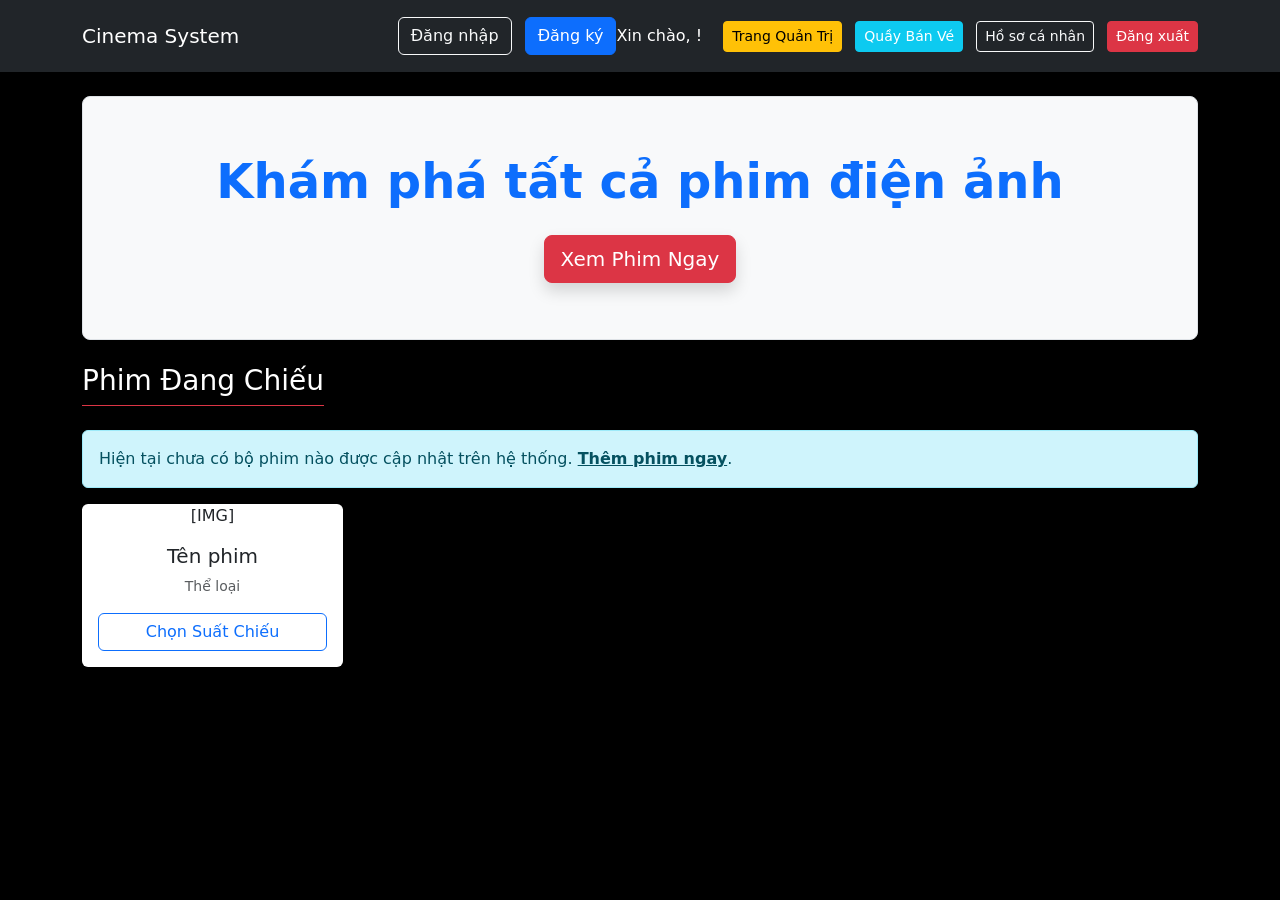
<file: Cinema-Booking-System/src/main/resources/templates/index.html>
<!DOCTYPE html>
<html xmlns:th="http://www.thymeleaf.org" xmlns:sec="http://www.thymeleaf.org/extras/spring-security">
<head>
    <meta charset="UTF-8">
    <title>Trang Chủ Phim - SCBS</title>
    <link href="https://cdn.jsdelivr.net/npm/bootstrap@5.3.0/dist/css/bootstrap.min.css" rel="stylesheet">
    <link th:href="@{/css/scbs.css}" rel="stylesheet">
</head>
<body class="bg-black">
    <nav class="navbar navbar-expand-lg navbar-dark bg-dark py-3">
        <div class="container">
            <a class="navbar-brand font-weight-bold" href="/">Cinema System</a>
            <div class="ms-auto d-flex text-white align-items-center">
                <!-- Khi CHƯA đăng nhập -->
                <div sec:authorize="!isAuthenticated()">
                    <a th:href="@{/login}" class="btn btn-outline-light me-2">Đăng nhập</a>
                    <a th:href="@{/register}" class="btn btn-primary">Đăng ký</a>
                </div>
                <!-- Khi ĐÃ đăng nhập -->
                <div sec:authorize="isAuthenticated()">
                    <span class="me-3">Xin chào, <b class="text-white" sec:authentication="name"></b>!</span>
                    <span sec:authorize="hasAuthority('ROLE_ADMIN')">
                        <a th:href="@{/admin/dashboard}" class="btn btn-sm btn-warning me-2">Trang Quản Trị</a>
                    </span>
                    <span sec:authorize="hasAuthority('ROLE_STAFF')">
                        <a th:href="@{/staff/dashboard}" class="btn btn-sm btn-info me-2 text-white">Quầy Bán Vé</a>
                    </span>
                    <a th:href="@{/profile}" class="btn btn-sm btn-outline-light me-2">Hồ sơ cá nhân</a>
                    <form th:action="@{/logout}" method="post" style="display:inline;">
                        <button type="submit" class="btn btn-sm btn-danger">Đăng xuất</button>
                    </form>
                </div>
            </div>
        </div>
    </nav>
    <div class="container mt-4">
        <!-- Banner (Hero section) -->
        <div class="p-5 mb-4 bg-light rounded-3 border">
            <div class="container-fluid py-2 text-center">
                <h1 class="display-5 fw-bold text-primary">Khám phá tất cả phim điện ảnh</h1>
<!--                <p class="col-md-8 mx-auto fs-5 text-muted">Hệ thống đặt vé nhanh chóng (CORE-06), chọn ghế dễ dàng tại SCBS.</p>-->
                <a href="#movies" class="btn btn-danger btn-lg mt-3 shadow">Xem Phim Ngay</a>
            </div>
        </div>
        <h3 id="movies" class="mb-4 border-bottom pb-2 border-danger d-inline-block text-white">Phim Đang Chiếu</h3>

        <!-- Hiển thị thông báo nếu mảng rỗng -->
        <div th:if="${#lists.isEmpty(movies)}" class="alert alert-info">
            Hiện tại chưa có bộ phim nào được cập nhật trên hệ thống.
            <span sec:authorize="hasAuthority('ROLE_ADMIN')">
                <a th:href="@{/admin/movies/create}" class="alert-link">Thêm phim ngay</a>.
            </span>
        </div>

        <!-- Render phim lấy từ Database -->
        <div class="row mt-3" th:unless="${#lists.isEmpty(movies)}">
            <div class="col-md-3 mb-4" th:each="m : ${movies}">
                <div class="card h-100 shadow-sm border-0">
                    <img th:if="${m.posterUrl != null and !#strings.isEmpty(m.posterUrl)}"
                         th:src="${m.posterUrl}"
                         class="card-img-top movie-poster"
                         th:alt="${m.title}">
                    <div th:unless="${m.posterUrl != null and !#strings.isEmpty(m.posterUrl)}"
                         class="movie-poster-placeholder d-flex align-items-center justify-content-center">
                        [IMG]
                    </div>
                    <div class="card-body text-center">
                        <h5 class="card-title text-truncate" th:text="${m.title}">Tên phim</h5>
                        <p class="card-text text-muted small" th:text="${m.genre != null ? m.genre.name : 'Unknown'} + ' | ' + ${m.duration} + ' phút'">Thể loại</p>
                        <!-- CORE-08 link to view showtimes -->
                        <a th:href="@{/movie/{id}/showtimes(id=${m.id})}" class="btn btn-outline-primary w-100">Chọn Suất Chiếu</a>
                    </div>
                </div>
            </div>
        </div>
    </div>
</body>
</html>
</file>
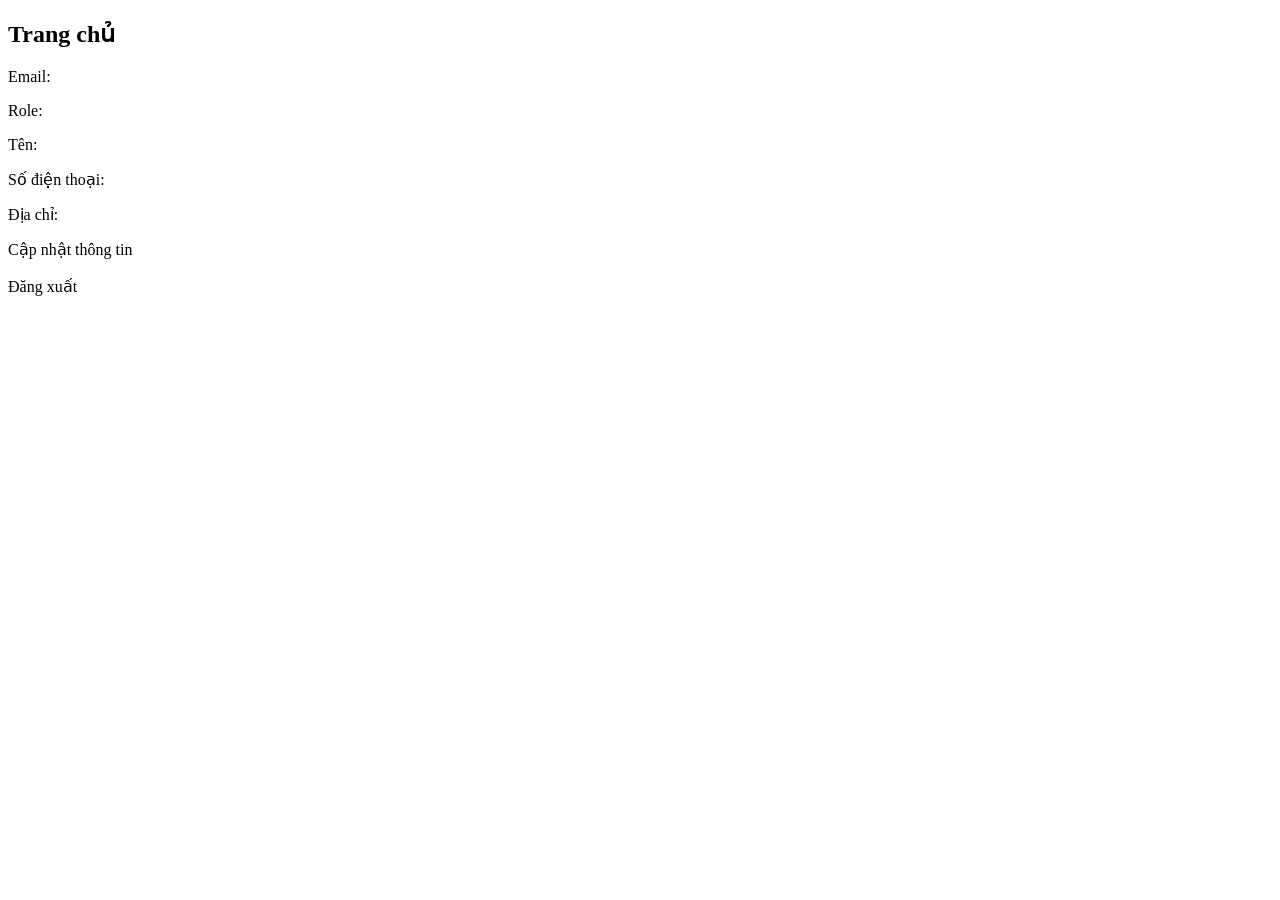
<file: Cinema-Booking-System/src/main/resources/templates/home.html>
<!DOCTYPE html>
<html xmlns:th="http://www.thymeleaf.org">
<head>
  <title>Home</title>
</head>
<body>
<h2>Trang chủ</h2>

<p>Email: <span th:text="${user.email}"></span></p>
<p>Role: <span th:text="${user.role}"></span></p>

<p>Tên: <span th:text="${user.name}"></span></p>
<p>Số điện thoại: <span th:text="${user.phone}"></span></p>
<p>Địa chỉ: <span th:text="${user.address}"></span></p>

<a th:href="@{/profile}">Cập nhật thông tin</a>
<br><br>
<a th:href="@{/logout}">Đăng xuất</a>

</body>
</html>
</file>
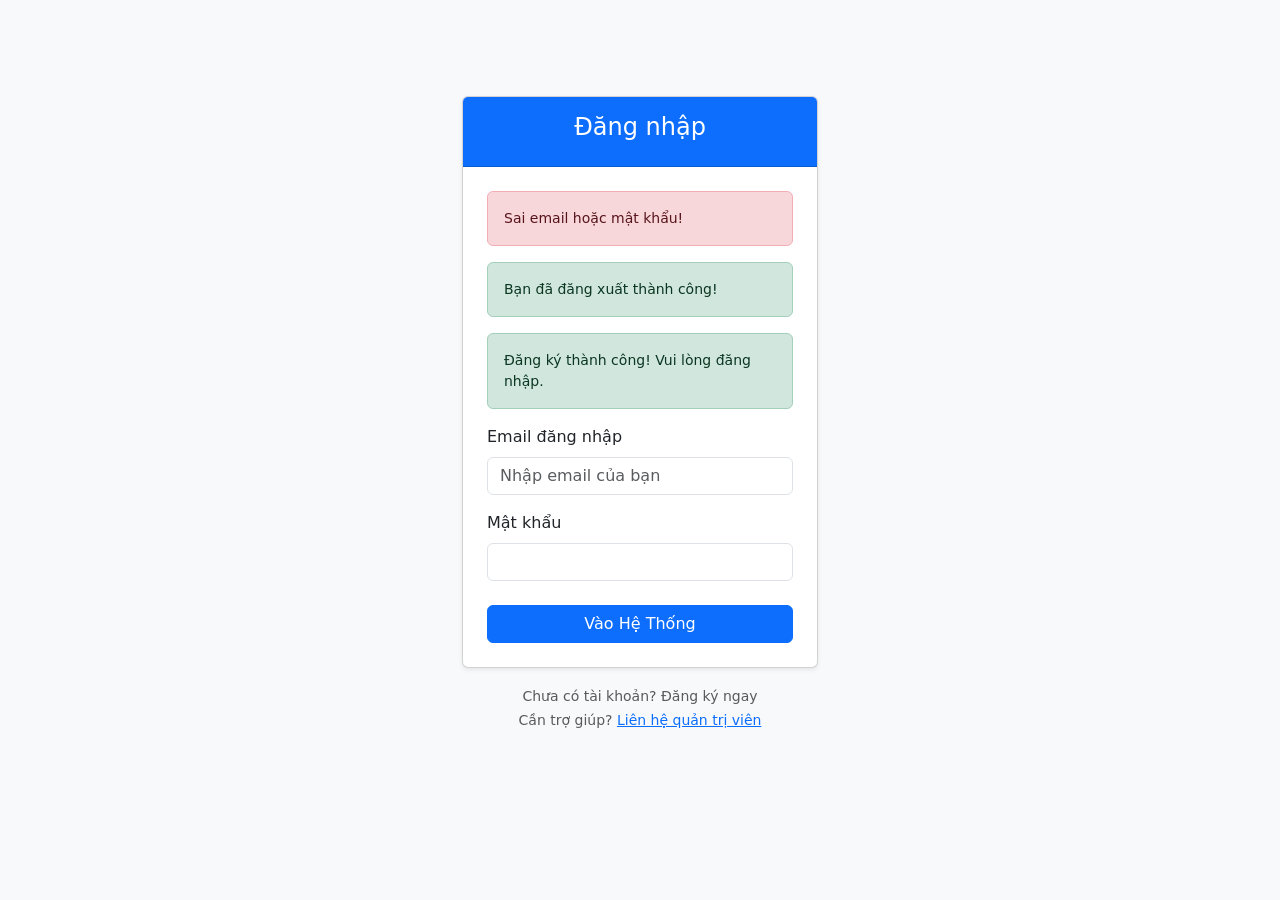
<file: Cinema-Booking-System/src/main/resources/templates/login.html>
<!DOCTYPE html>
<html xmlns:th="http://www.thymeleaf.org">
<head>
    <meta charset="UTF-8">
    <title>Đăng nhập - SCBS</title>
    <link href="https://cdn.jsdelivr.net/npm/bootstrap@5.3.0/dist/css/bootstrap.min.css" rel="stylesheet">
    <link th:href="@{/css/scbs.css}" rel="stylesheet">
</head>
<body class="bg-light">
    <div class="container mt-5">
        <div class="row justify-content-center">
            <div class="col-md-4 mt-5">
                <div class="card shadow-sm">
                    <div class="card-header bg-primary text-white text-center py-3">
                        <h4>Đăng nhập</h4>
                    </div>
                    <div class="card-body p-4">
                        <div th:if="${param.error}" class="alert alert-danger small">
                            Sai email hoặc mật khẩu!
                        </div>
                        <div th:if="${param.logout}" class="alert alert-success small">
                            Bạn đã đăng xuất thành công!
                        </div>
                        <div th:if="${param.registered}" class="alert alert-success small">
                            Đăng ký thành công! Vui lòng đăng nhập.
                        </div>
                        <form th:action="@{/login}" method="post" class="needs-validation" novalidate>
                            <div class="mb-3">
                                <label class="form-label font-weight-bold">Email đăng nhập</label>
                                <input type="email" name="email" class="form-control" placeholder="Nhập email của bạn" pattern="[a-zA-Z0-9._%+-]+@[a-zA-Z0-9.-]+\.[a-zA-Z]{2,}$" required />
                                <div class="invalid-feedback">
                                    Vui lòng nhập đúng định dạng Email
                                </div>
                            </div>
                            <div class="mb-3">
                                <label class="form-label font-weight-bold">Mật khẩu</label>
                                <input type="password" name="password" class="form-control" required />
                                <div class="invalid-feedback">
                                    Mật khẩu không được để trống.
                                </div>
                            </div>
                            <button type="submit" class="btn btn-primary w-100 mt-2">Vào Hệ Thống</button>
                        </form>
                    </div>
                </div>
                <div class="text-center mt-3 text-muted">
                    <small>Chưa có tài khoản? <a th:href="@{/register}">Đăng ký ngay</a></small>
                    <br>
                    <small>Cần trợ giúp? <a href="#">Liên hệ quản trị viên</a></small>
                </div>
            </div>
        </div>
    </div>
</body>
<script>
    // Script để kích hoạt kiểm tra tính hợp lệ của Bootstrap
    (function () {
        'use strict'
        var forms = document.querySelectorAll('.needs-validation')
        Array.prototype.slice.call(forms).forEach(function (form) {
            form.addEventListener('submit', function (event) {
                if (!form.checkValidity()) {
                    event.preventDefault()
                    event.stopPropagation()
                }
                form.classList.add('was-validated')
            }, false)
        })
    })()
</script>
</html>
</file>
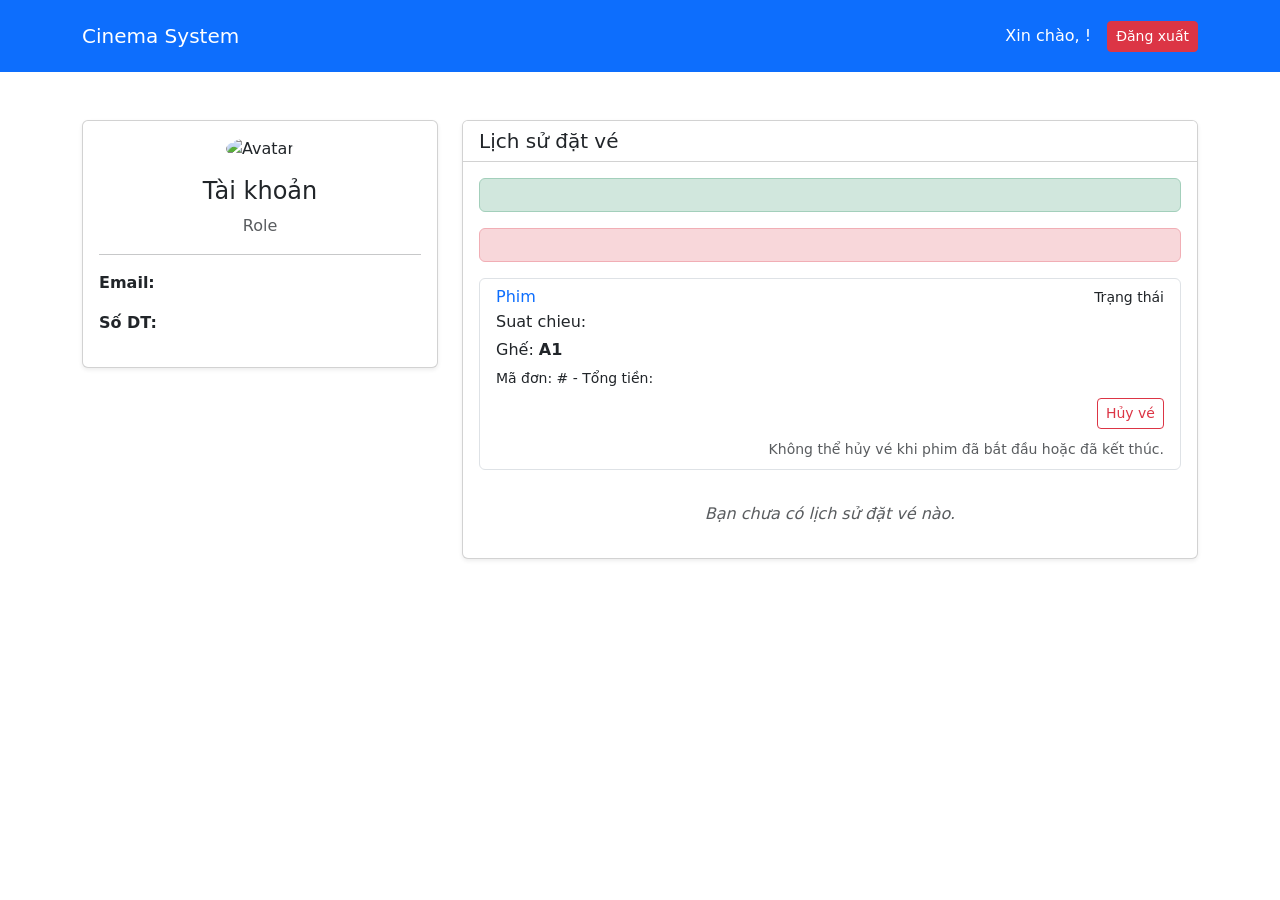
<file: Cinema-Booking-System/src/main/resources/templates/profile.html>
<!DOCTYPE html>
<html xmlns:th="http://www.thymeleaf.org" xmlns:sec="http://www.thymeleaf.org/extras/spring-security">
<head>
    <meta charset="UTF-8">
    <title>Ho so ca nhan - SCBS</title>
    <link href="https://cdn.jsdelivr.net/npm/bootstrap@5.3.0/dist/css/bootstrap.min.css" rel="stylesheet">
    <link th:href="@{/css/scbs.css}" rel="stylesheet">
</head>
<body>
<nav class="navbar navbar-expand-lg navbar-dark bg-primary p-3">
    <div class="container">
        <a class="navbar-brand" href="/">Cinema System</a>
        <div class="ms-auto d-flex align-items-center text-white">
            <span class="me-3">Xin chào, <b sec:authentication="name"></b>!</span>
            <form th:action="@{/logout}" method="post">
                <button class="btn btn-sm btn-danger" type="submit">Đăng xuất</button>
            </form>
        </div>
    </div>
</nav>

<div class="container mt-5">
    <div class="row">
        <div class="col-md-4">
            <div class="card shadow-sm">
                <div class="card-body text-center">
                    <img th:src="${'https://ui-avatars.com/api/?name=' + user.username + '&background=random'}" class="rounded-circle mb-3" width="100" alt="Avatar">
                    <h4 th:text="${user.username}">Tài khoản</h4>
                    <p class="text-muted" th:text="${user.role}">Role</p>
                    <hr>
                    <div class="text-start">
                        <p><strong>Email:</strong> <span th:text="${user.email}"></span></p>
                        <p><strong>Số DT:</strong> <span th:text="${user.phone ?: 'Chưa cập nhật'}"></span></p>
                    </div>
                </div>
            </div>
        </div>

        <div class="col-md-8">
            <div class="card shadow-sm">
                <div class="card-header bg-white">
                    <h5 class="mb-0">Lịch sử đặt vé </h5>
                </div>
                <div class="card-body">
                    <div th:if="${msgSuccess}" class="alert alert-success" th:text="${msgSuccess}"></div>
                    <div th:if="${msgError}" class="alert alert-danger" th:text="${msgError}"></div>

                    <div class="list-group">
                        <div th:each="b : ${bookings}" class="list-group-item mb-3 border rounded">
                            <div class="d-flex w-100 justify-content-between">
                                <h6 class="mb-1 text-primary" th:text="${'Phim: ' + b.movieTitle}">Phim</h6>
                                <small th:class="${b.status != null and b.status.name() == 'CANCELLED' ? 'text-danger fw-bold' : 'text-success fw-bold'}"
                                       th:text="${b.status}">Trạng thái</small>
                            </div>
                            <p class="mb-1">
                                Suat chieu:
                                <b th:text="${b.showtimeStart != null ? #temporals.format(b.showtimeStart, 'dd/MM/yyyy HH:mm') : 'N/A'}"></b>
                                <span th:text="${' | ' + b.roomName}"></span>
                            </p>
                            <p class="mb-1">
                                Ghế:
                                <b th:text="${#strings.listJoin(b.seatNames, ', ')}">A1</b>
                            </p>
                            <small>
                                Mã đơn: #<span th:text="${b.bookingId}"></span>
                                -
                                Tổng tiền: <b th:text="${b.totalPrice != null ? b.totalPrice + ' VND' : '0 VND'}"></b>
                            </small>

                            <div class="mt-2 text-end" th:if="${b.cancellable}">
                                <form th:action="@{/booking/cancel}" method="post">
                                    <input type="hidden" name="bookingId" th:value="${b.bookingId}">
                                    <button type="submit" class="btn btn-sm btn-outline-danger"
                                            onclick="return confirm('Bạn có chắc chắn muốn hủy đơn và giải phóng ghế?')">
                                        Hủy vé
                                    </button>
                                </form>
                            </div>
                            <div class="mt-2 text-end" th:if="${!b.cancellable and (b.status == null or b.status.name() != 'CANCELLED')}">
                                <small class="text-muted">Không thể hủy vé khi phim đã bắt đầu hoặc đã kết thúc.</small>
                            </div>
                        </div>

                        <div th:if="${#lists.isEmpty(bookings)}" class="text-center p-3 text-muted">
                            <em>Bạn chưa có lịch sử đặt vé nào.</em>
                        </div>
                    </div>
                </div>
            </div>
        </div>
    </div>
</div>
</body>
</html>
</file>
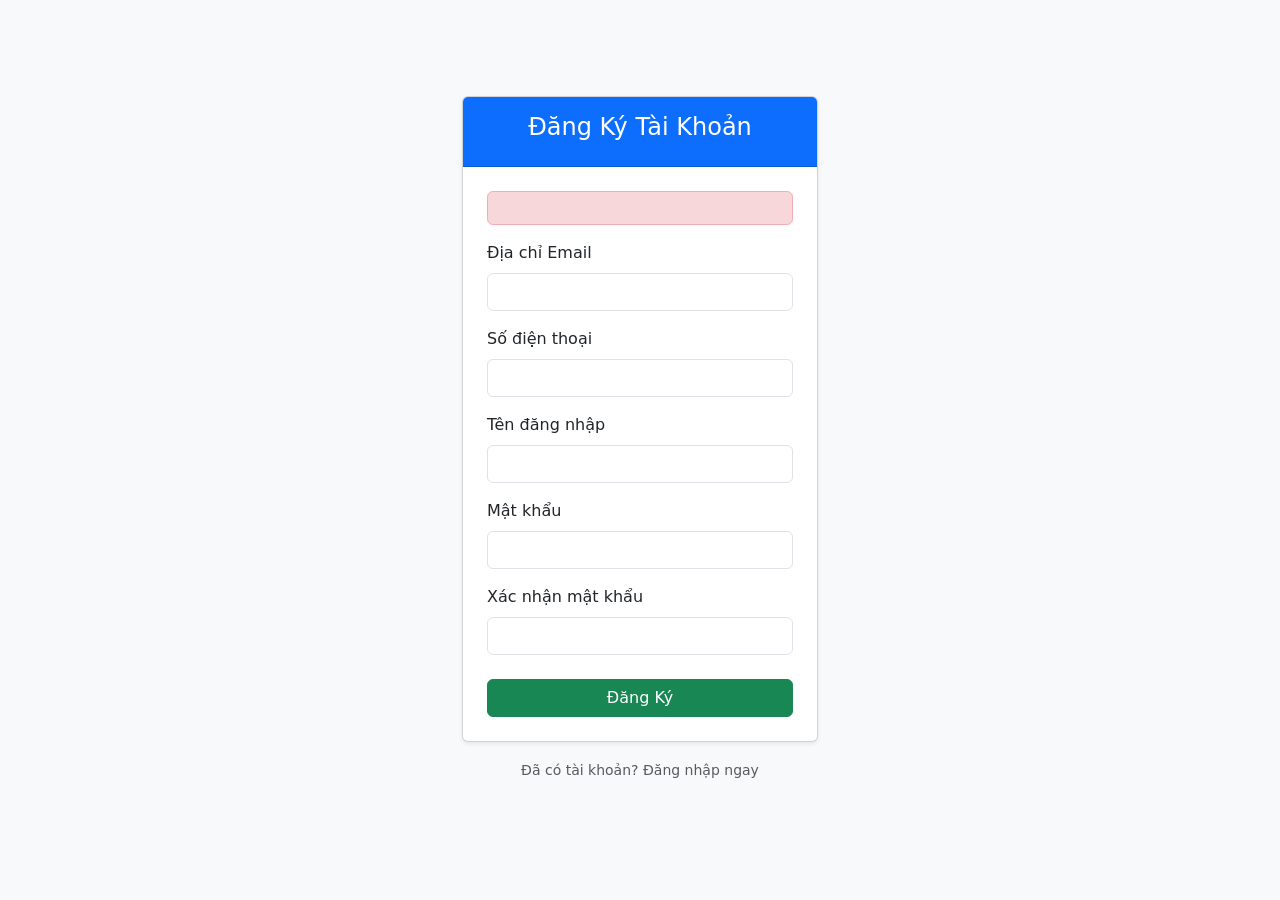
<file: Cinema-Booking-System/src/main/resources/templates/register.html>
<!DOCTYPE html>
<html xmlns:th="http://www.thymeleaf.org">
<head>
    <meta charset="UTF-8">
    <title>Đăng ký - SCBS</title>
    <link href="https://cdn.jsdelivr.net/npm/bootstrap@5.3.0/dist/css/bootstrap.min.css" rel="stylesheet">
    <link th:href="@{/css/scbs.css}" rel="stylesheet">
</head>
<body class="bg-light">

<div class="container mt-5">
    <div class="row justify-content-center">
        <div class="col-md-4 mt-5">
            <div class="card shadow-sm">
                <div class="card-header bg-primary text-white text-center py-3">
                    <h4>Đăng Ký Tài Khoản</h4>
                </div>
                <div class="card-body p-4">
                    <div th:if="${error}" class="alert alert-danger small">
                        <span th:text="${error}"></span>
                    </div>

                    <form th:action="@{/register}" method="post" class="needs-validation" novalidate>
                        <div class="mb-3">
                            <label class="form-label font-weight-bold" for="email">Địa chỉ Email</label>
                            <input type="email" id="email" name="email" class="form-control" autocomplete="off" pattern="[a-zA-Z0-9._%+-]+@[a-zA-Z0-9.-]+\.[a-zA-Z]{2,}$" required>
                            <div class="invalid-feedback">
                                Vui lòng nhập đúng định dạng Email.
                            </div>
                        </div>
                        <div class="mb-3">
                            <label class="form-label font-weight-bold" for="phone">Số điện thoại</label>
                            <input type="tel" id="phone" name="phone" class="form-control" autocomplete="off" pattern="(84|0[3|5|7|8|9])+([0-9]{8})\b" required>
                            <div class="invalid-feedback">
                                Vui lòng nhập đúng định dạng số điện thoại Việt Nam (10 số).
                            </div>
                        </div>
                        <div class="mb-3">
                            <label class="form-label font-weight-bold" for="username">Tên đăng nhập</label>
                            <input type="text" id="username" name="username" class="form-control" required>
                            <div class="invalid-feedback">
                                Tên đăng nhập không được để trống.
                            </div>
                        </div>
                        <div class="mb-3">
                            <label class="form-label font-weight-bold" for="password">Mật khẩu</label>
                            <input type="password" id="password" name="password" class="form-control" required>
                            <div class="invalid-feedback">
                                Mật khẩu không được để trống.
                            </div>
                        </div>
                        <div class="mb-3">  <!-- Thêm trường xác nhận mật khẩu -->
                            <label class="form-label font-weight-bold" for="confirmPassword">Xác nhận mật khẩu</label>
                            <input type="password" id="confirmPassword" name="confirmPassword" class="form-control" required>
                            <div class="invalid-feedback">
                                Vui lòng xác nhận mật khẩu.
                            </div>
                        </div>
                        <button type="submit" class="btn btn-success w-100 mt-2">Đăng Ký</button>
                    </form>
                </div>
            </div>
            <div class="text-center mt-3 text-muted">
                <small>Đã có tài khoản? <a th:href="@{/login}">Đăng nhập ngay</a></small>
            </div>
        </div>
    </div>
</div>

<script>
    (function () {
        'use strict'
        var forms = document.querySelectorAll('.needs-validation')
        Array.prototype.slice.call(forms).forEach(function (form) {
            form.addEventListener('submit', function (event) {
                if (!form.checkValidity()) {
                    event.preventDefault()
                    event.stopPropagation()
                }
                form.classList.add('was-validated')
            }, false)
        })
    })()
</script>
</body>
</html>
</file>
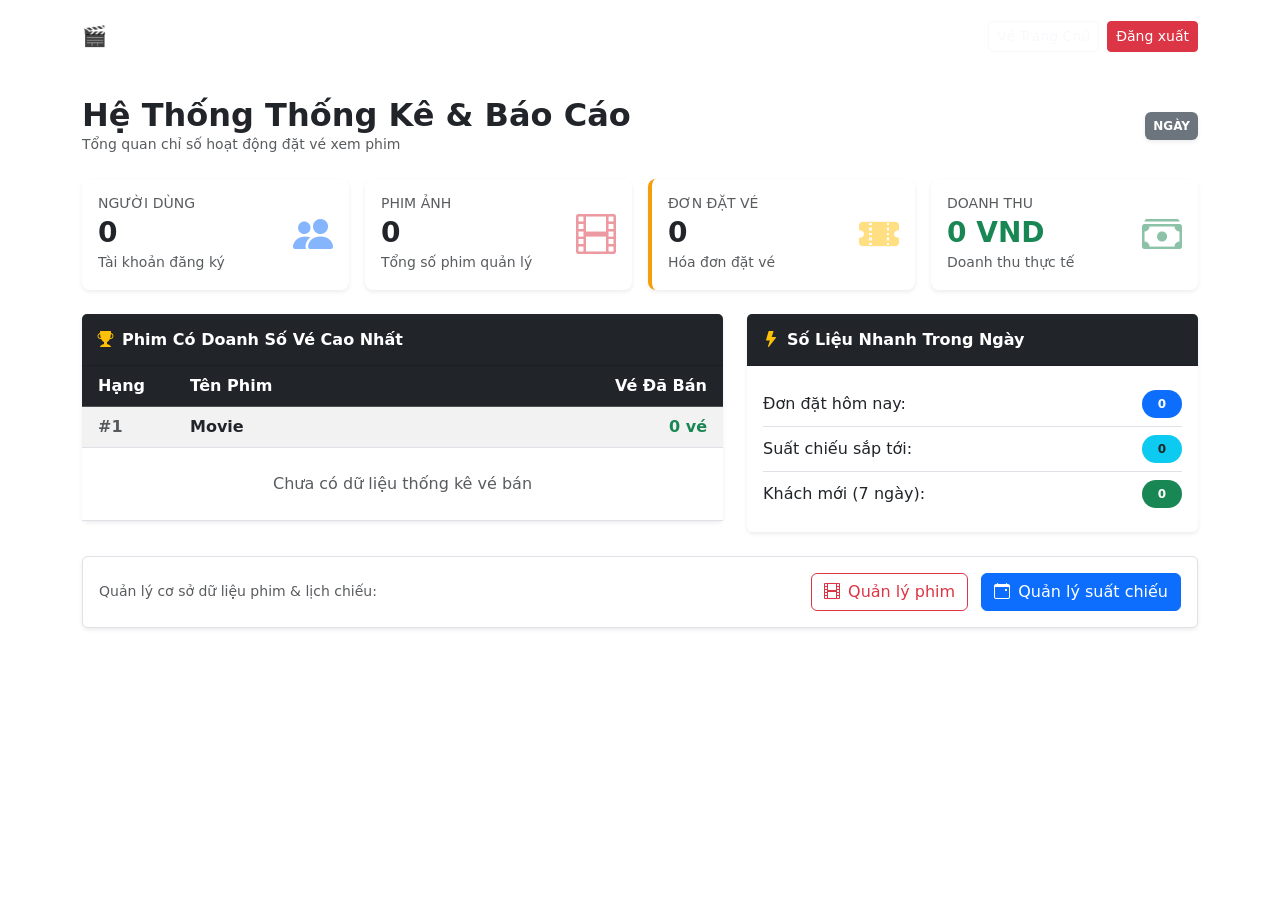
<file: Cinema-Booking-System/src/main/resources/templates/admin/dashboard.html>
<!DOCTYPE html>
<html xmlns:th="http://www.thymeleaf.org" xmlns:sec="http://www.thymeleaf.org/extras/spring-security">
<head>
    <meta charset="UTF-8">
    <title>Admin Dashboard - SCBS Control Panel</title>
    <link href="https://cdn.jsdelivr.net/npm/bootstrap@5.3.0/dist/css/bootstrap.min.css" rel="stylesheet">
    <link th:href="@{/css/scbs.css}" rel="stylesheet">
    <link rel="stylesheet" href="https://cdn.jsdelivr.net/npm/bootstrap-icons@1.10.5/font/bootstrap-icons.css">
    <style>
        .stat-card-custom {
            border: none;
            border-radius: 8px;
            transition: transform 0.2s ease, box-shadow 0.2s ease;
        }
        .stat-card-custom:hover {
            transform: translateY(-3px);
            box-shadow: 0 10px 25px rgba(0, 0, 0, 0.08) !important;
        }
    </style>
</head>
<body>
<!-- Navigation Bar -->
<nav class="navbar navbar-expand-lg navbar-dark py-3">
    <div class="container">
        <a class="navbar-brand font-weight-bold" href="/">🎬 SCBS - Admin Control Panel</a>
        <div class="ms-auto d-flex text-white align-items-center">
            <span class="me-3">Xin chào, <b class="text-white" sec:authentication="name"></b>!</span>
            <a th:href="@{/}" class="btn btn-sm btn-outline-light me-2">Về Trang Chủ</a>
            <form th:action="@{/logout}" method="post" style="display:inline;">
                <button type="submit" class="btn btn-sm btn-danger">Đăng xuất</button>
            </form>
        </div>
    </div>
</nav>

<!-- Main Container -->
<div class="container mt-4">
    <!-- Title Banner -->
    <div class="d-flex justify-content-between align-items-center mb-4">
        <div>
            <h2 class="fw-bold mb-0">Hệ Thống Thống Kê & Báo Cáo</h2>
            <p class="text-muted mb-0 small">Tổng quan chỉ số hoạt động đặt vé xem phim</p>
        </div>
        <div class="text-end">
            <span class="badge bg-secondary p-2 shadow-sm text-uppercase" th:text="${now}">Ngày</span>
        </div>
    </div>

    <!-- KPI Metrics Row -->
    <div class="row g-3 mb-4">
        <!-- Card 1: Users -->
        <div class="col-md-3">
            <div class="card stat-card-custom h-100 shadow-sm" style="border-left: 4px solid var(--scbs-blue) !important;">
                <div class="card-body d-flex align-items-center">
                    <div class="flex-grow-1">
                        <h6 class="text-muted mb-1 text-uppercase small font-weight-bold">Người Dùng</h6>
                        <div class="h3 fw-bold mb-0 text-dark" th:text="${totalUsers}">0</div>
                        <small class="text-muted">Tài khoản đăng ký</small>
                    </div>
                    <div class="fs-1 text-primary opacity-50"><i class="bi bi-people-fill"></i></div>
                </div>
            </div>
        </div>
        <!-- Card 2: Movies -->
        <div class="col-md-3">
            <div class="card stat-card-custom h-100 shadow-sm" style="border-left: 4px solid var(--scbs-red) !important;">
                <div class="card-body d-flex align-items-center">
                    <div class="flex-grow-1">
                        <h6 class="text-muted mb-1 text-uppercase small font-weight-bold">Phim Ảnh</h6>
                        <div class="h3 fw-bold mb-0 text-dark" th:text="${totalMovies}">0</div>
                        <small class="text-muted">Tổng số phim quản lý</small>
                    </div>
                    <div class="fs-1 text-danger opacity-50"><i class="bi bi-film"></i></div>
                </div>
            </div>
        </div>
        <!-- Card 3: Bookings -->
        <div class="col-md-3">
            <div class="card stat-card-custom h-100 shadow-sm" style="border-left: 4px solid #f59e0b !important;">
                <div class="card-body d-flex align-items-center">
                    <div class="flex-grow-1">
                        <h6 class="text-muted mb-1 text-uppercase small font-weight-bold">Đơn Đặt Vé</h6>
                        <div class="h3 fw-bold mb-0 text-dark" th:text="${totalBookings}">0</div>
                        <small class="text-muted">Hóa đơn đặt vé</small>
                    </div>
                    <div class="fs-1 text-warning opacity-50"><i class="bi bi-ticket-perforated-fill"></i></div>
                </div>
            </div>
        </div>
        <!-- Card 4: Revenue -->
        <div class="col-md-3">
            <div class="card stat-card-custom h-100 shadow-sm" style="border-left: 4px solid var(--scbs-green) !important;">
                <div class="card-body d-flex align-items-center">
                    <div class="flex-grow-1">
                        <h6 class="text-muted mb-1 text-uppercase small font-weight-bold">Doanh Thu</h6>
                        <div class="h3 fw-bold mb-0 text-success" th:text="${totalRevenue}">0 VND</div>
                        <small class="text-muted">Doanh thu thực tế</small>
                    </div>
                    <div class="fs-1 text-success opacity-50"><i class="bi bi-cash-stack"></i></div>
                </div>
            </div>
        </div>
    </div>

    <!-- Detail Data Row -->
    <div class="row g-4">
        <!-- Left: Top Movies Table -->
        <div class="col-lg-7">
            <div class="card shadow-sm border-0">
                <div class="card-header bg-dark text-white py-3">
                    <h6 class="mb-0 fw-bold"><i class="bi bi-trophy-fill text-warning me-2"></i>Phim Có Doanh Số Vé Cao Nhất</h6>
                </div>
                <div class="card-body p-0">
                    <div class="table-responsive">
                        <table class="table table-hover table-striped mb-0 align-middle">
                            <thead class="table-dark">
                            <tr>
                                <th class="ps-3" style="width: 100px">Hạng</th>
                                <th>Tên Phim</th>
                                <th class="pe-3 text-end" style="width: 150px">Vé Đã Bán</th>
                            </tr>
                            </thead>
                            <tbody>
                            <tr th:each="item,iterStat : ${topMovies}">
                                <td class="ps-3 fw-bold text-muted" th:text="'#' + ${iterStat.count}">#1</td>
                                <td class="fw-bold text-dark" th:text="${item.movieTitle}">Movie</td>
                                <td class="pe-3 text-end fw-bold text-success" th:text="${item.ticketsSold} + ' vé'">0 vé</td>
                            </tr>
                            <tr th:if="${#lists.isEmpty(topMovies)}">
                                <td colspan="3" class="text-center text-muted py-4">Chưa có dữ liệu thống kê vé bán</td>
                            </tr>
                            </tbody>
                        </table>
                    </div>
                </div>
            </div>
        </div>

        <!-- Right: Quick Stats list -->
        <div class="col-lg-5">
            <div class="card shadow-sm border-0">
                <div class="card-header bg-dark text-white py-3">
                    <h6 class="mb-0 fw-bold"><i class="bi bi-lightning-fill text-warning me-2"></i>Số Liệu Nhanh Trong Ngày</h6>
                </div>
                <div class="card-body">
                    <ul class="list-group list-group-flush">
                        <li class="list-group-item d-flex justify-content-between align-items-center px-0">
                            <span>Đơn đặt hôm nay:</span>
                            <span class="badge bg-primary rounded-pill px-3 py-2" th:text="${bookingsToday}">0</span>
                        </li>
                        <li class="list-group-item d-flex justify-content-between align-items-center px-0">
                            <span>Suất chiếu sắp tới:</span>
                            <span class="badge bg-info text-dark rounded-pill px-3 py-2" th:text="${upcomingShowtimes}">0</span>
                        </li>
                        <li class="list-group-item d-flex justify-content-between align-items-center px-0">
                            <span>Khách mới (7 ngày):</span>
                            <span class="badge bg-success rounded-pill px-3 py-2" th:text="${newUsersLast7Days}">0</span>
                        </li>
                    </ul>
                </div>
            </div>
        </div>
    </div>

    <!-- Quick actions block -->
    <div class="mt-4 p-3 bg-white rounded shadow-sm border d-flex justify-content-between align-items-center">
        <span class="text-muted small">Quản lý cơ sở dữ liệu phim & lịch chiếu:</span>
        <div>
            <a th:href="@{/admin/movies}" class="btn btn-outline-danger me-2">
                <i class="bi bi-film me-2"></i>Quản lý phim
            </a>
            <a th:href="@{/admin/showtimes}" class="btn btn-primary text-white">
                <i class="bi bi-calendar-event me-2"></i>Quản lý suất chiếu
            </a>
        </div>
    </div>
</div>

<script src="https://cdn.jsdelivr.net/npm/bootstrap@5.3.0/dist/js/bootstrap.bundle.min.js"></script>
</body>
</html>
</file>
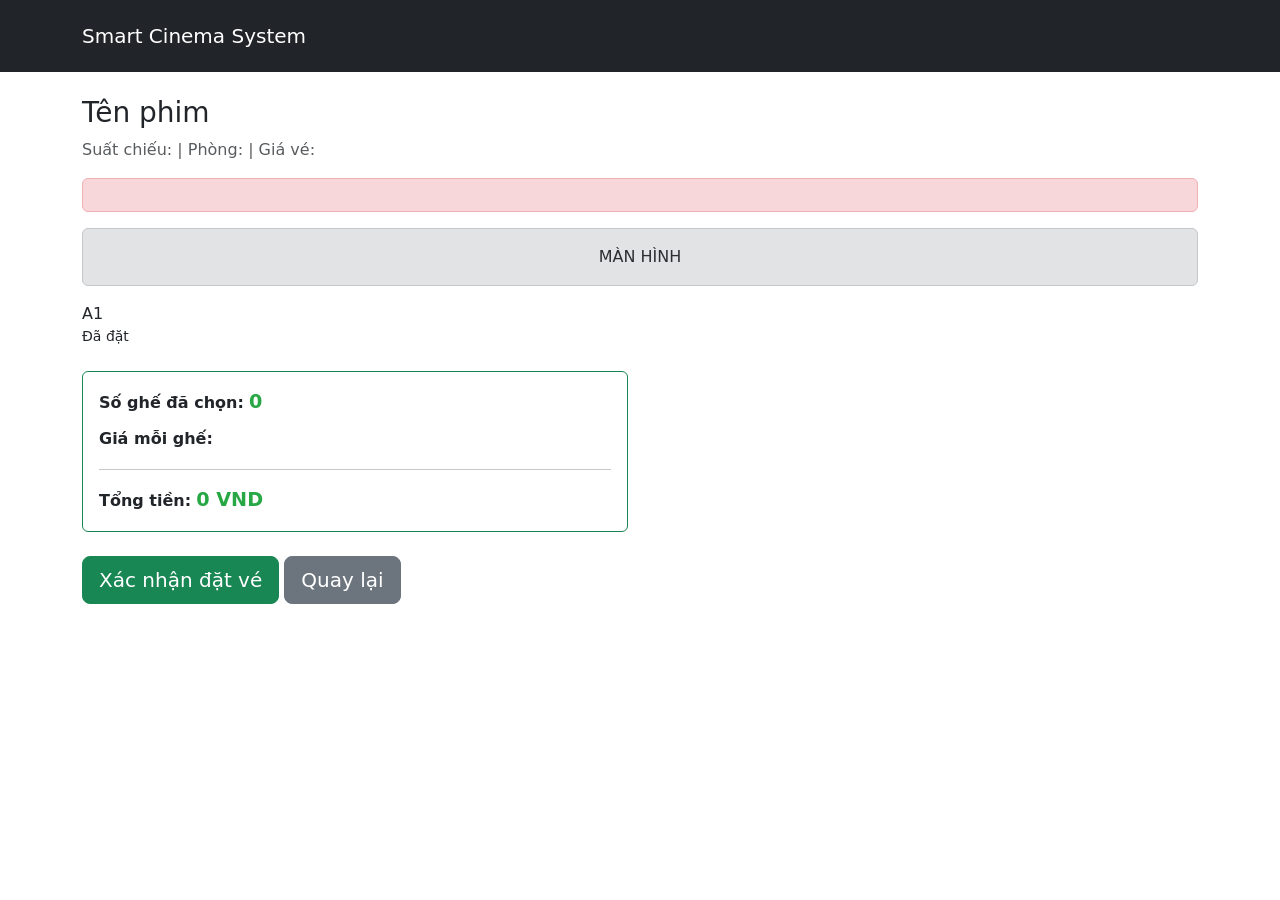
<file: Cinema-Booking-System/src/main/resources/templates/customer/seats.html>
<!DOCTYPE html>
<html xmlns:th="http://www.thymeleaf.org">
<head>
    <meta charset="UTF-8">
    <title>Chon ghe - SCBS</title>
    <link href="https://cdn.jsdelivr.net/npm/bootstrap@5.3.0/dist/css/bootstrap.min.css" rel="stylesheet">
    <link th:href="@{/css/scbs.css}" rel="stylesheet">
    <style>
        .seat-grid { display: grid; grid-template-columns: repeat(auto-fill, minmax(72px, 1fr)); gap: 10px; }
        .seat-box { min-height: 48px; }
        .price-display {
            font-size: 1.2rem;
            font-weight: bold;
            color: #28a745;
        }
    </style>
</head>
<body>
<nav class="navbar navbar-expand-lg navbar-dark bg-dark py-3">
    <div class="container">
        <a class="navbar-brand font-weight-bold" href="/">Smart Cinema System</a>
    </div>
</nav>

<div class="container mt-4">
    <h3 class="mb-2" th:text="${showtime.movie.title}">Tên phim</h3>
    <p class="text-muted">
        Suất chiếu:
        <b th:text="${#temporals.format(showtime.startTime, 'dd/MM/yyyy HH:mm')}"></b>
        |
        Phòng: <b th:text="${showtime.room.name}"></b>
        |
        Giá vé: <span class="badge bg-success" th:text="${#numbers.formatInteger(showtime.price, 0) + ' VND'}"></span>
    </p>

    <div th:if="${msgError}" class="alert alert-danger" th:text="${msgError}"></div>

    <form th:action="@{/booking/create}" method="post">
        <input type="hidden" name="showtimeId" th:value="${showtime.id}">

        <div class="alert alert-secondary text-center">MÀN HÌNH</div>

        <div class="seat-grid mb-4">
            <label th:each="seat : ${seats}"
                   th:class="${#lists.contains(bookedSeatIds, seat.id) ? 'btn btn-outline-secondary disabled seat-box' : 'btn btn-outline-primary seat-box'}">
                <input class="btn-check seat-checkbox"
                       type="checkbox"
                       name="seatIds"
                       th:value="${seat.id}"
                       th:disabled="${#lists.contains(bookedSeatIds, seat.id)}">
                <span th:text="${seat.seatName}">A1</span>
                <small th:if="${#lists.contains(bookedSeatIds, seat.id)}" class="d-block">Đã đặt</small>
            </label>
        </div>

        <!-- Hiển thị thông tin giá và tổng tiền -->
        <div class="row mb-4">
            <div class="col-md-6">
                <div class="card border-success">
                    <div class="card-body">
                        <p class="mb-2">
                            <strong>Số ghế đã chọn:</strong>
                            <span id="selectedCount" class="price-display">0</span>
                        </p>
                        <p class="mb-2">
                            <strong>Giá mỗi ghế:</strong>
                            <span id="pricePerSeat" class="price-display" th:text="${#numbers.formatInteger(showtime.price, 0) + ' VND'}"></span>
                        </p>
                        <hr>
                        <p class="mb-0">
                            <strong>Tổng tiền:</strong>
                            <span id="totalPrice" class="price-display">0 VND</span>
                        </p>
                    </div>
                </div>
            </div>
        </div>

        <button type="submit" class="btn btn-success btn-lg">Xác nhận đặt vé</button>
        <a th:href="@{/movie/{id}/showtimes(id=${showtime.movie.id})}" class="btn btn-secondary btn-lg">Quay lại</a>
    </form>
</div>

<script>
    const pricePerSeat = [[${showtime.price}]];
    const seatCheckboxes = document.querySelectorAll('input.seat-checkbox');

    function updateTotal() {
        const checkedCount = document.querySelectorAll('input.seat-checkbox:checked').length;
        const total = checkedCount * pricePerSeat;

        document.getElementById('selectedCount').textContent = checkedCount;
        document.getElementById('totalPrice').textContent =
            new Intl.NumberFormat('vi-VN').format(total) + ' VND';
    }

    // Khởi tạo giá trị ban đầu
    updateTotal();

    // Cập nhật khi chọn/bỏ chọn ghế
    seatCheckboxes.forEach(checkbox => {
        checkbox.addEventListener('change', updateTotal);
    });
</script>

</body>
</html>
</file>
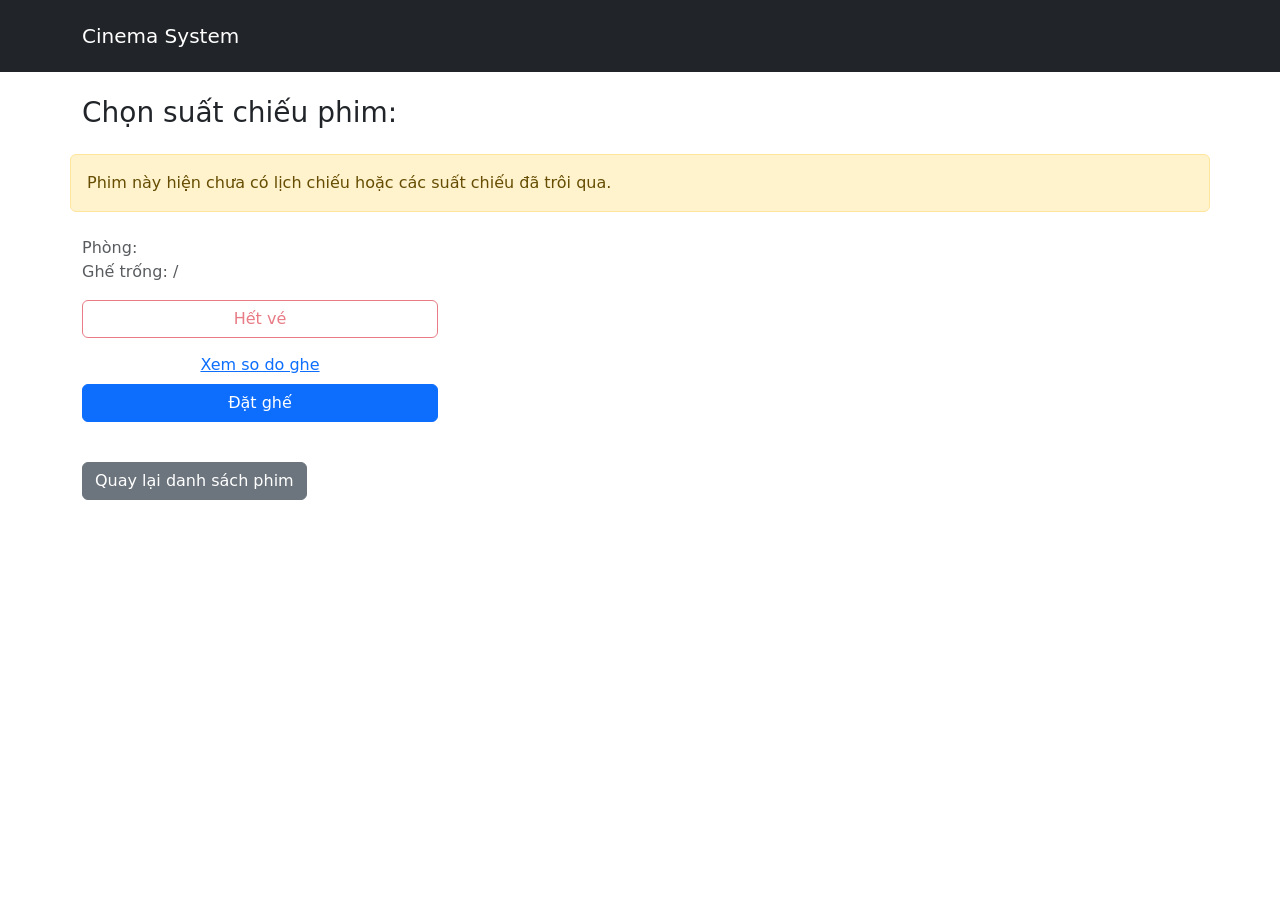
<file: Cinema-Booking-System/src/main/resources/templates/customer/showtimes.html>
<!DOCTYPE html>
<html xmlns:th="http://www.thymeleaf.org">
<head>
    <meta charset="UTF-8">
    <title>Suat Chieu - SCBS</title>
    <link href="https://cdn.jsdelivr.net/npm/bootstrap@5.3.0/dist/css/bootstrap.min.css" rel="stylesheet">
    <link th:href="@{/css/scbs.css}" rel="stylesheet">
</head>
<body>
<nav class="navbar navbar-expand-lg navbar-dark bg-dark py-3">
    <div class="container">
        <a class="navbar-brand font-weight-bold" href="/">Cinema System</a>
    </div>
</nav>
<div class="container mt-4">
    <h3 class="mb-4">Chọn suất chiếu phim: <span th:text="${movie.title}" class="text-primary"></span></h3>
    <div class="row">
        <div th:if="${#lists.isEmpty(showtimeList)}" class="alert alert-warning">
            Phim này hiện chưa có lịch chiếu hoặc các suất chiếu đã trôi qua.
        </div>

        <div class="col-md-4 mb-4" th:each="stMap : ${showtimeList}">
            <div th:class="${stMap.soldOut ? 'card bg-light border-danger h-100' : 'card h-100 shadow-sm'}">
                <div class="card-body">
                    <h5 class="card-title text-success">
                        <b th:text="${#temporals.format(stMap.showtime.startTime, 'dd/MM/yyyy')}"></b>
                    </h5>
                    <h4 class="font-weight-bold" th:text="${#temporals.format(stMap.showtime.startTime, 'HH:mm')}"></h4>
<!--                    <p class="card-text text-muted">-->
<!--                        Phòng: <span th:text="${stMap.showtime.room.name}"></span><br>-->
<!--                        Ghế trống: <span th:text="${stMap.availableSeats}"></span>/<span th:text="${stMap.showtime.room.capacity}"></span>-->
<!--                    </p>-->
                    <p class="card-text text-muted">
                        Phòng: <span th:text="${stMap.showtime.room.name}"></span><br>
                        Ghế trống: <span th:text="${stMap.availableSeats}"></span>/<span th:text="${stMap.showtime.room.capacity}"></span><br>
                        <span class="badge bg-success" th:text="${#numbers.formatInteger(stMap.showtime.price, 0) + ' VND'}"></span>
                    </p>

                    <div th:if="${stMap.soldOut}">
                        <button class="btn btn-outline-danger w-100" disabled>Hết vé</button>
                        <a th:href="@{/showtimes/{id}/seats(id=${stMap.showtime.id})}" class="btn btn-link w-100 mt-2">Xem so do ghe</a>
                    </div>
                    <div th:unless="${stMap.soldOut}">
                        <a th:href="@{/showtimes/{id}/seats(id=${stMap.showtime.id})}" class="btn btn-primary w-100">Đặt ghế</a>
                    </div>
                </div>
            </div>
        </div>
    </div>
    <a th:href="@{/}" class="btn btn-secondary mt-3">Quay lại danh sách phim</a>
</div>
</body>
</html>
</file>
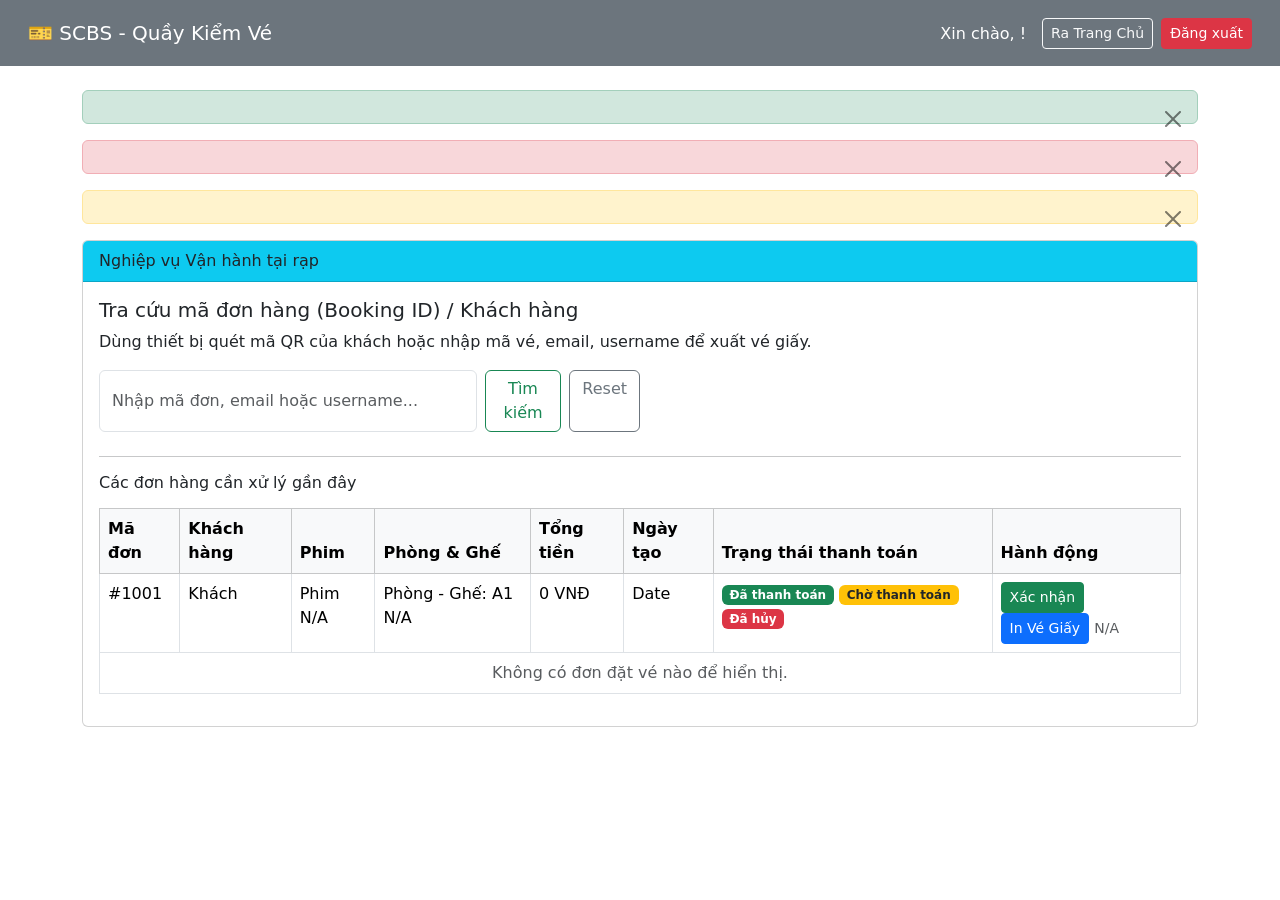
<file: Cinema-Booking-System/src/main/resources/templates/staff/dashboard.html>
<!DOCTYPE html>
<html xmlns:th="http://www.thymeleaf.org" xmlns:sec="http://www.thymeleaf.org/extras/spring-security">
<head>
    <meta charset="UTF-8">
    <title>Staff Dashboard - Quầy vé</title>
    <link href="https://cdn.jsdelivr.net/npm/bootstrap@5.3.0/dist/css/bootstrap.min.css" rel="stylesheet">
    <link th:href="@{/css/scbs.css}" rel="stylesheet">
</head>
<body>
<nav class="navbar navbar-dark bg-secondary text-white p-3">
    <div class="container-fluid">
        <span class="navbar-brand mb-0 h1">🎫 SCBS - Quầy Kiểm Vé</span>
        <div class="d-flex">
            <span class="me-3 mt-1">Xin chào, <b sec:authentication="name"></b>!</span>
            <a th:href="@{/}" class="btn btn-sm btn-outline-light me-2">Ra Trang Chủ</a>
            <form th:action="@{/logout}" method="post">
                <button class="btn btn-sm btn-danger" type="submit">Đăng xuất</button>
            </form>
        </div>
    </div>
</nav>
<div class="container mt-4">
    <!-- Thông báo flash -->
    <div th:if="${msgSuccess}" class="alert alert-success alert-dismissible fade show" role="alert">
        <span th:text="${msgSuccess}"></span>
        <button type="button" class="btn-close" data-bs-dismiss="alert" aria-label="Close"></button>
    </div>
    <div th:if="${msgError}" class="alert alert-danger alert-dismissible fade show" role="alert">
        <span th:text="${msgError}"></span>
        <button type="button" class="btn-close" data-bs-dismiss="alert" aria-label="Close"></button>
    </div>
    <div th:if="${searchError}" class="alert alert-warning alert-dismissible fade show" role="alert">
        <span th:text="${searchError}"></span>
        <button type="button" class="btn-close" data-bs-dismiss="alert" aria-label="Close"></button>
    </div>

    <div class="card">
        <div class="card-header bg-info text-dark font-weight-bold">
            Nghiệp vụ Vận hành tại rạp
        </div>
        <div class="card-body">
            <h5 class="card-title">Tra cứu mã đơn hàng (Booking ID) / Khách hàng</h5>
            <p class="card-text">Dùng thiết bị quét mã QR của khách hoặc nhập mã vé, email, username để xuất vé giấy.</p>

            <form th:action="@{/staff/dashboard}" method="get" class="d-flex w-50 mb-4">
                <input class="form-control me-2" type="search" name="q" th:value="${searchedQuery}" placeholder="Nhập mã đơn, email hoặc username..." aria-label="Search" required>
                <button class="btn btn-outline-success" type="submit">Tìm kiếm</button>
                <a th:if="${searchedQuery}" th:href="@{/staff/dashboard}" class="btn btn-outline-secondary ms-2">Reset</a>
            </form>

            <hr>
            <h6>Các đơn hàng cần xử lý gần đây</h6>
            <table class="table table-bordered table-hover mt-3">
                <thead class="table-light">
                <tr>
                    <th>Mã đơn</th>
                    <th>Khách hàng</th>
                    <th>Phim</th>
                    <th>Phòng & Ghế</th>
                    <th>Tổng tiền</th>
                    <th>Ngày tạo</th>
                    <th>Trạng thái thanh toán</th>
                    <th>Hành động</th>
                </tr>
                </thead>
                <tbody>
                <tr th:each="booking : ${bookings}">
                    <td th:text="'#' + ${booking.id}">#1001</td>
                    <td th:text="${booking.user.fullName != null ? booking.user.fullName : booking.user.username}">Khách</td>
                    <td>
                                <span th:if="${booking.tickets != null and !booking.tickets.isEmpty()}"
                                      th:text="${booking.tickets[0].showtime.movie.title}">Phim</span>
                        <span th:unless="${booking.tickets != null and !booking.tickets.isEmpty()}">N/A</span>
                    </td>
                    <td>
                                <span th:if="${booking.tickets != null and !booking.tickets.isEmpty()}">
                                    <span th:text="${booking.tickets[0].showtime.room.name}">Phòng</span> - Ghế:
                                    <span th:each="t : ${booking.tickets}" th:text="${t.seat.seatName} + ' '">A1</span>
                                </span>
                        <span th:unless="${booking.tickets != null and !booking.tickets.isEmpty()}">N/A</span>
                    </td>
                    <td th:text="${#numbers.formatDecimal(booking.totalPrice, 0, 'COMMA', 0, 'POINT')} + ' VNĐ'">0 VNĐ</td>
                    <td th:text="${#temporals.format(booking.createdAt, 'dd/MM/yyyy HH:mm')}">Date</td>
                    <td>
                        <span th:if="${booking.status.name() == 'CONFIRMED'}" class="badge bg-success">Đã thanh toán</span>
                        <span th:if="${booking.status.name() == 'PENDING'}" class="badge bg-warning text-dark">Chờ thanh toán</span>
                        <span th:if="${booking.status.name() == 'CANCELLED'}" class="badge bg-danger">Đã hủy</span>
                    </td>
                    <td>
                        <!-- Form xác nhận thanh toán -->
                        <form th:if="${booking.status.name() == 'PENDING'}" th:action="@{/staff/confirm-booking}" method="post" class="d-inline">
                            <input type="hidden" name="bookingId" th:value="${booking.id}">
                            <button class="btn btn-sm btn-success" type="submit">Xác nhận</button>
                        </form>

                        <!-- Form in vé -->
                        <form th:if="${booking.status.name() == 'CONFIRMED'}" th:action="@{/staff/print-ticket}" method="post" class="d-inline">
                            <input type="hidden" name="bookingId" th:value="${booking.id}">
                            <button class="btn btn-sm btn-primary" type="submit">In Vé Giấy</button>
                        </form>

                        <span th:if="${booking.status.name() == 'CANCELLED'}" class="text-muted small">N/A</span>
                    </td>
                </tr>
                <tr th:if="${#lists.isEmpty(bookings)}">
                    <td colspan="8" class="text-center text-muted">Không có đơn đặt vé nào để hiển thị.</td>
                </tr>
                </tbody>
            </table>
        </div>
    </div>
</div>
<!-- Thêm Bootstrap Bundle JS cho Alert close hoạt động -->
<script src="https://cdn.jsdelivr.net/npm/bootstrap@5.3.0/dist/js/bootstrap.bundle.min.js"></script>
</body>
</html>
</file>
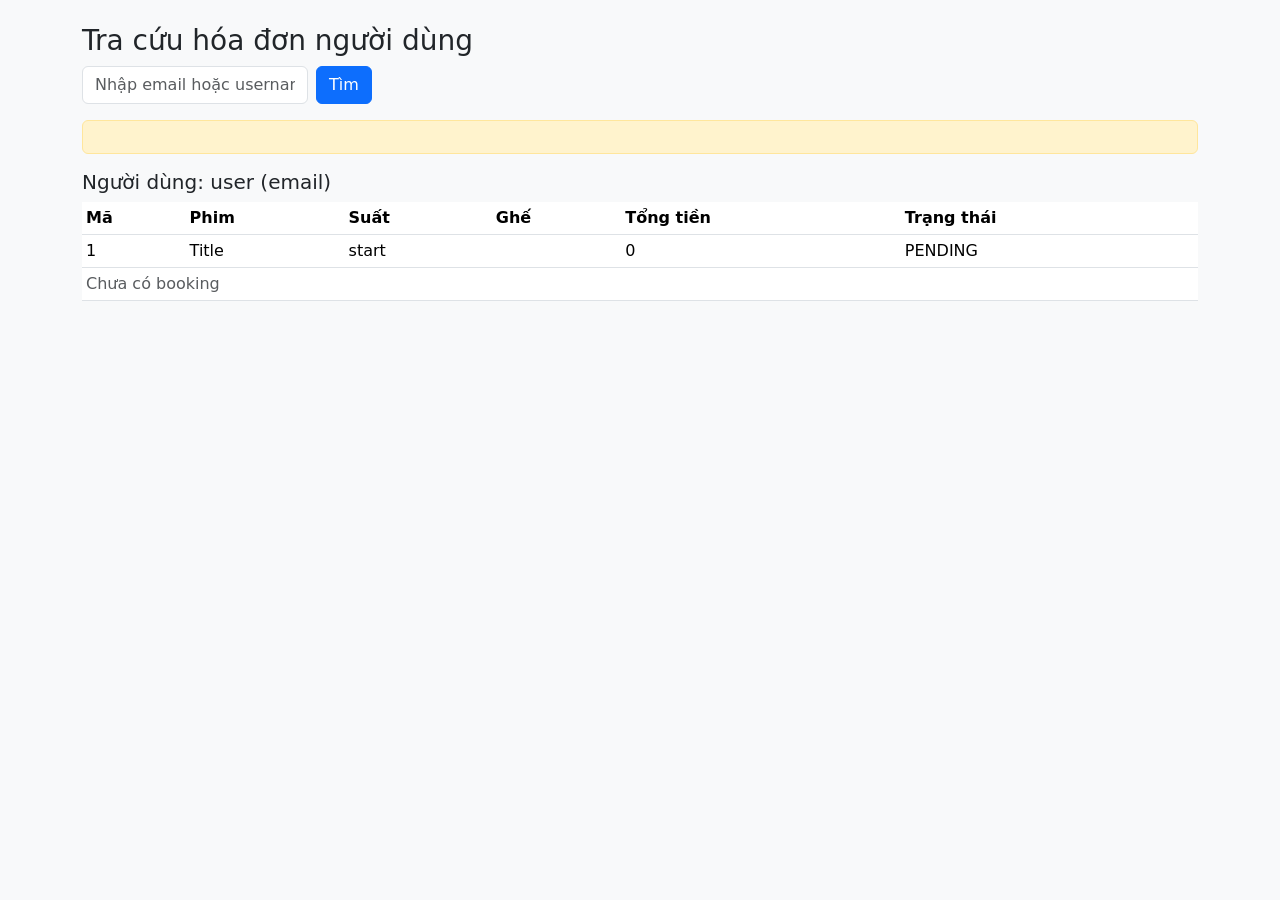
<file: Cinema-Booking-System/src/main/resources/templates/staff/user-invoices.html>
<!DOCTYPE html>
<html xmlns:th="http://www.thymeleaf.org">
<head>
    <meta charset="UTF-8">
    <title>Staff - Tra cứu hóa đơn</title>
    <link href="https://cdn.jsdelivr.net/npm/bootstrap@5.3.0/dist/css/bootstrap.min.css" rel="stylesheet">
</head>
<body class="bg-light">
<div class="container my-4">
    <h3>Tra cứu hóa đơn người dùng</h3>

    <form th:action="@{/staff/user-invoices}" method="post" class="row g-2 mb-3">
        <div class="col-auto">
            <input type="text" name="q" class="form-control" placeholder="Nhập email hoặc username" required>
        </div>
        <div class="col-auto">
            <button class="btn btn-primary" type="submit">Tìm</button>
        </div>
    </form>

    <div th:if="${error}" class="alert alert-warning" th:text="${error}"></div>

    <div th:if="${user != null}">
        <h5>Người dùng: <span th:text="${user.username}">user</span> (<span th:text="${user.email}">email</span>)</h5>

        <table class="table table-sm table-hover">
            <thead>
            <tr>
                <th>Mã</th>
                <th>Phim</th>
                <th>Suất</th>
                <th>Ghế</th>
                <th>Tổng tiền</th>
                <th>Trạng thái</th>
            </tr>
            </thead>
            <tbody>
            <tr th:each="item : ${history}">
                <td th:text="${item.bookingId}">1</td>
                <td th:text="${item.movieTitle}">Title</td>
                <td th:text="${#temporals.format(item.showtimeStart, 'dd/MM HH:mm')}">start</td>
                <td>
                    <span th:each="s : ${item.seatNames}" th:text="${s} + ' '" />
                </td>
                <td th:text="${item.totalPrice}">0</td>
                <td th:text="${item.status}">PENDING</td>
            </tr>
            <tr th:if="${#lists.isEmpty(history)}">
                <td colspan="6" class="text-muted">Chưa có booking</td>
            </tr>
            </tbody>
        </table>
    </div>
</div>
</body>
</html>
</file>
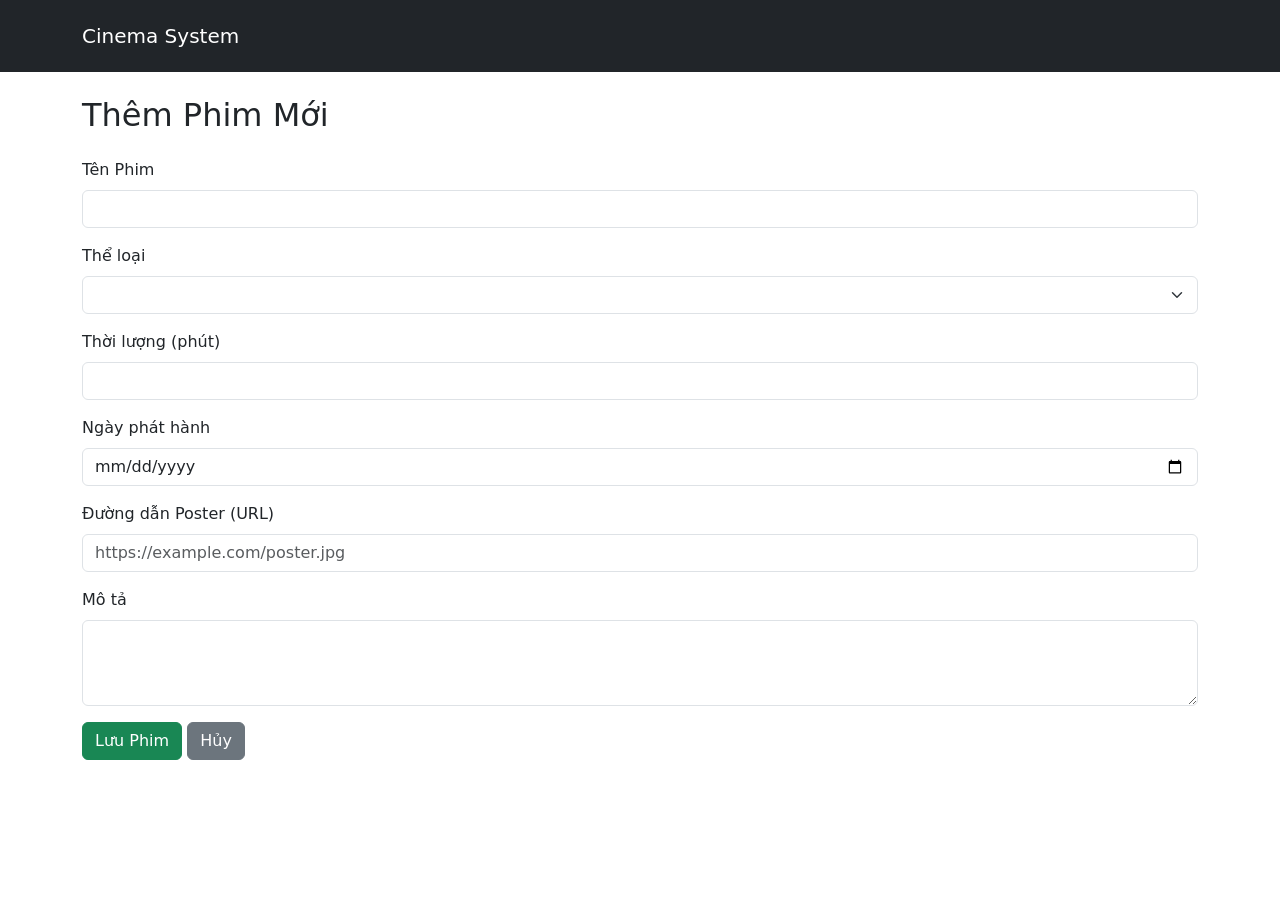
<file: Cinema-Booking-System/src/main/resources/templates/admin/movies/form.html>
<!DOCTYPE html>
<html xmlns:th="http://www.thymeleaf.org">
<head>
    <meta charset="UTF-8">
    <title>Thông tin Phim - SCBS</title>
    <link href="https://cdn.jsdelivr.net/npm/bootstrap@5.3.0/dist/css/bootstrap.min.css" rel="stylesheet">
    <link th:href="@{/css/scbs.css}" rel="stylesheet">
</head>
<body>
    <nav class="navbar navbar-expand-lg navbar-dark bg-dark py-3">
        <div class="container">
            <a class="navbar-brand font-weight-bold" href="/">Cinema System</a>
        </div>
    </nav>
    <div class="container mt-4">
        <h2 class="mb-4" th:text="${movie.id == null ? 'Thêm Phim Mới' : 'Cập nhật Phim'}">Thêm Phim Mới</h2>
        <form th:action="@{/admin/movies/save}" th:object="${movie}" method="post">
            <input type="hidden" th:field="*{id}" />
            <div class="mb-3">
                <label class="form-label">Tên Phim</label>
                <input type="text" class="form-control" th:classappend="${#fields.hasErrors('title')} ? 'is-invalid' : ''" th:field="*{title}" />
                <div class="invalid-feedback" th:if="${#fields.hasErrors('title')}" th:errors="*{title}"></div>
            </div>
            <div class="mb-3">
                <label class="form-label">Thể loại</label>
                <select class="form-select" th:field="*{genre.id}">
                    <option th:each="g : ${genres}" th:value="${g.id}" th:text="${g.name}"></option>
                </select>
            </div>
            <div class="mb-3">
                <label class="form-label">Thời lượng (phút)</label>
                <input type="number" class="form-control" th:classappend="${#fields.hasErrors('duration')} ? 'is-invalid' : ''" th:field="*{duration}" />
                <div class="invalid-feedback" th:if="${#fields.hasErrors('duration')}" th:errors="*{duration}"></div>
            </div>
            <div class="mb-3">
                <label class="form-label">Ngày phát hành</label>
                <input type="date" class="form-control" th:classappend="${#fields.hasErrors('releaseDate')} ? 'is-invalid' : ''" th:field="*{releaseDate}" />
                <div class="invalid-feedback" th:if="${#fields.hasErrors('releaseDate')}" th:errors="*{releaseDate}"></div>
            </div>
            <div class="mb-3">
                <label class="form-label">Đường dẫn Poster (URL)</label>
                <input type="text" class="form-control" th:classappend="${#fields.hasErrors('posterUrl')} ? 'is-invalid' : ''" th:field="*{posterUrl}" placeholder="https://example.com/poster.jpg" />
                <div class="invalid-feedback" th:if="${#fields.hasErrors('posterUrl')}" th:errors="*{posterUrl}"></div>
            </div>
            <div class="mb-3">
                <label class="form-label">Mô tả</label>
                <textarea class="form-control" th:classappend="${#fields.hasErrors('description')} ? 'is-invalid' : ''" th:field="*{description}" rows="3"></textarea>
                <div class="invalid-feedback" th:if="${#fields.hasErrors('description')}" th:errors="*{description}"></div>
            </div>
            <button type="submit" class="btn btn-success">Lưu Phim</button>
            <a th:href="@{/admin/movies}" class="btn btn-secondary">Hủy</a>
        </form>
    </div>
</body>
</html>
</file>
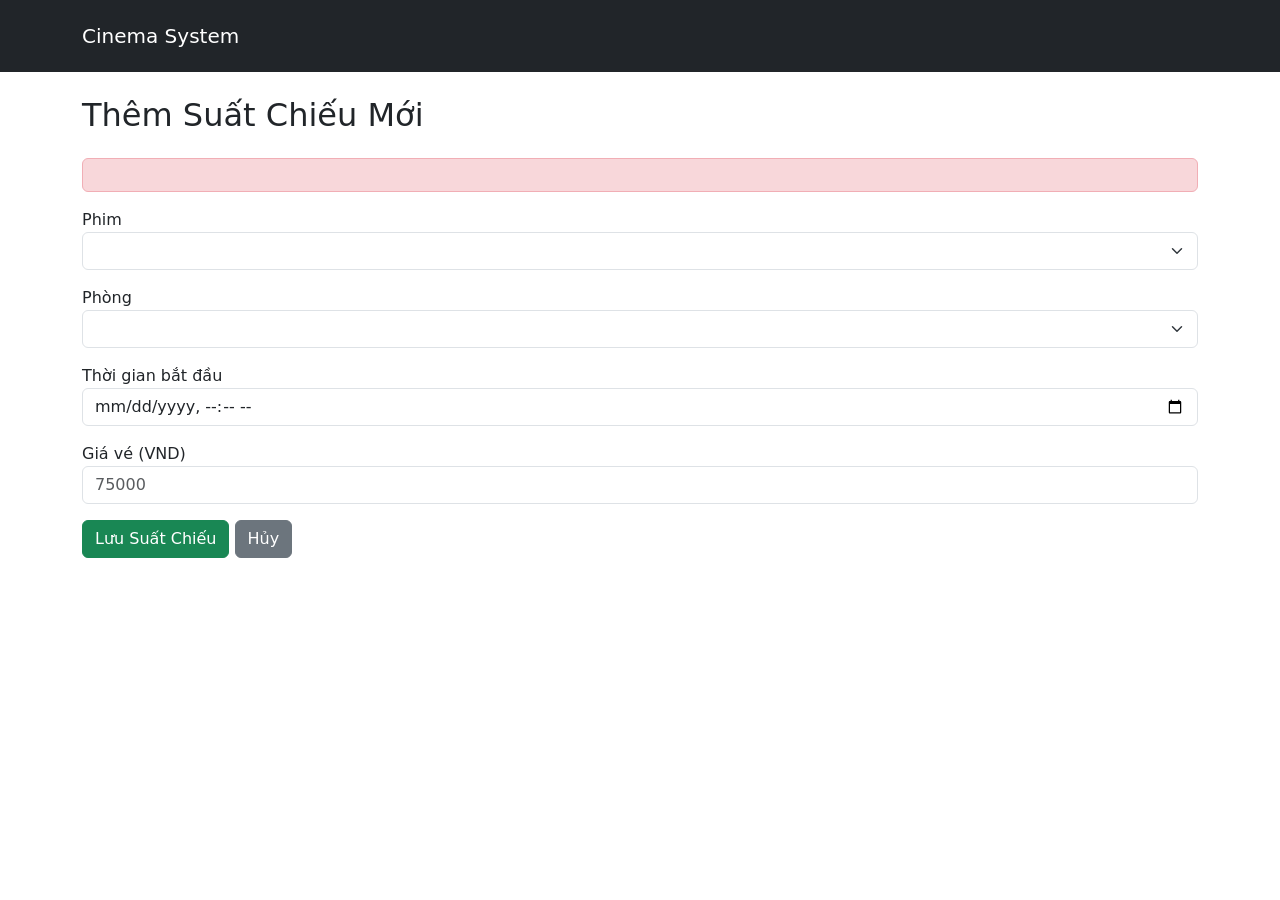
<file: Cinema-Booking-System/src/main/resources/templates/admin/showtimes/form.html>
<!DOCTYPE html>
<html xmlns:th="http://www.thymeleaf.org">
<head>
    <meta charset="UTF-8">
    <title>Thêm Suất Chiếu - SCBS</title>
    <link href="https://cdn.jsdelivr.net/npm/bootstrap@5.3.0/dist/css/bootstrap.min.css" rel="stylesheet">
    <link th:href="@{/css/scbs.css}" rel="stylesheet">
</head>
<body>
    <nav class="navbar navbar-expand-lg navbar-dark bg-dark py-3">
        <div class="container"><a class="navbar-brand font-weight-bold" href="/">Cinema System</a></div>
    </nav>
    <div class="container mt-4">
        <h2 class="mb-4">Thêm Suất Chiếu Mới</h2>
        <div th:if="${error}" class="alert alert-danger" th:text="${error}"></div>
        <form th:action="@{/admin/showtimes/save}" th:object="${showtime}" method="post">
            <div class="mb-3">
                <label>Phim</label>
                <select class="form-select" th:field="*{movie.id}" required>
                    <option th:each="m : ${movies}" th:value="${m.id}" th:text="${m.title}"></option>
                </select>
            </div>
            <div class="mb-3">
                <label>Phòng</label>
                <select class="form-select" th:field="*{room.id}" required>
                    <option th:each="r : ${rooms}" th:value="${r.id}" th:text="${r.name} + ' (Sức chứa: ' + ${r.capacity} + ')'"></option>
                </select>
            </div>
            <div class="mb-3">
                <label>Thời gian bắt đầu</label>
                <input type="datetime-local" class="form-control" th:classappend="${#fields.hasErrors('startTime')} ? 'is-invalid' : ''" th:field="*{startTime}" />
                <div class="invalid-feedback" th:if="${#fields.hasErrors('startTime')}" th:errors="*{startTime}"></div>
            </div>
            <div class="mb-3">
                <label>Giá vé (VND)</label>
                <input type="number" class="form-control" th:field="*{price}" step="1000" min="0" placeholder="75000" required />
            </div>
            <button type="submit" class="btn btn-success">Lưu Suất Chiếu</button>
            <a th:href="@{/admin/showtimes}" class="btn btn-secondary">Hủy</a>
        </form>
    </div>
</body>
</html>
</file>
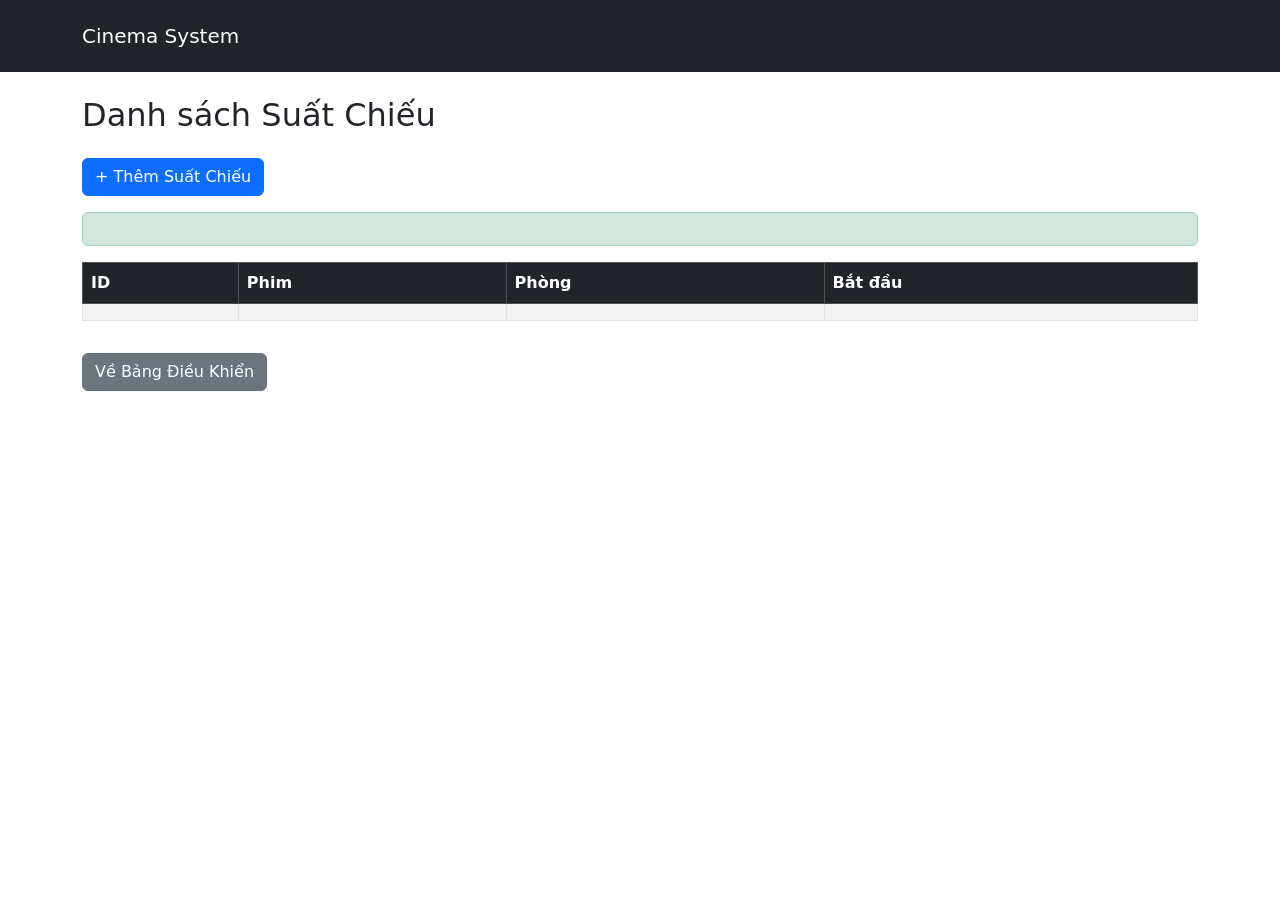
<file: Cinema-Booking-System/src/main/resources/templates/admin/showtimes/list.html>
<!DOCTYPE html>
<html xmlns:th="http://www.thymeleaf.org">
<head>
    <meta charset="UTF-8">
    <title>Suất Chiếu - SCBS</title>
    <link href="https://cdn.jsdelivr.net/npm/bootstrap@5.3.0/dist/css/bootstrap.min.css" rel="stylesheet">
    <link th:href="@{/css/scbs.css}" rel="stylesheet">
</head>
<body>
    <nav class="navbar navbar-expand-lg navbar-dark bg-dark py-3">
        <div class="container"><a class="navbar-brand font-weight-bold" href="/">Cinema System</a></div>
    </nav>
    <div class="container mt-4">
        <h2 class="mb-4">Danh sách Suất Chiếu</h2>
        <a th:href="@{/admin/showtimes/create}" class="btn btn-primary mb-3">+ Thêm Suất Chiếu</a>
        <div th:if="${success}" class="alert alert-success" th:text="${success}"></div>
        <table class="table table-bordered table-striped">
            <thead class="table-dark">
                <tr><th>ID</th><th>Phim</th><th>Phòng</th><th>Bắt đầu</th></tr>
            </thead>
            <tbody>
                <tr th:each="s : ${showtimes}">
                    <td th:text="${s.id}"></td>
                    <td th:text="${s.movie.title}"></td>
                    <td th:text="${s.room.name}"></td>
                    <td th:text="${#temporals.format(s.startTime, 'dd/MM/yyyy HH:mm')}"></td>
                </tr>
            </tbody>
        </table>
        <a th:href="@{/admin/dashboard}" class="btn btn-secondary mt-3">Về Bảng Điều Khiển</a>
    </div>
</body>
</html>
</file>
